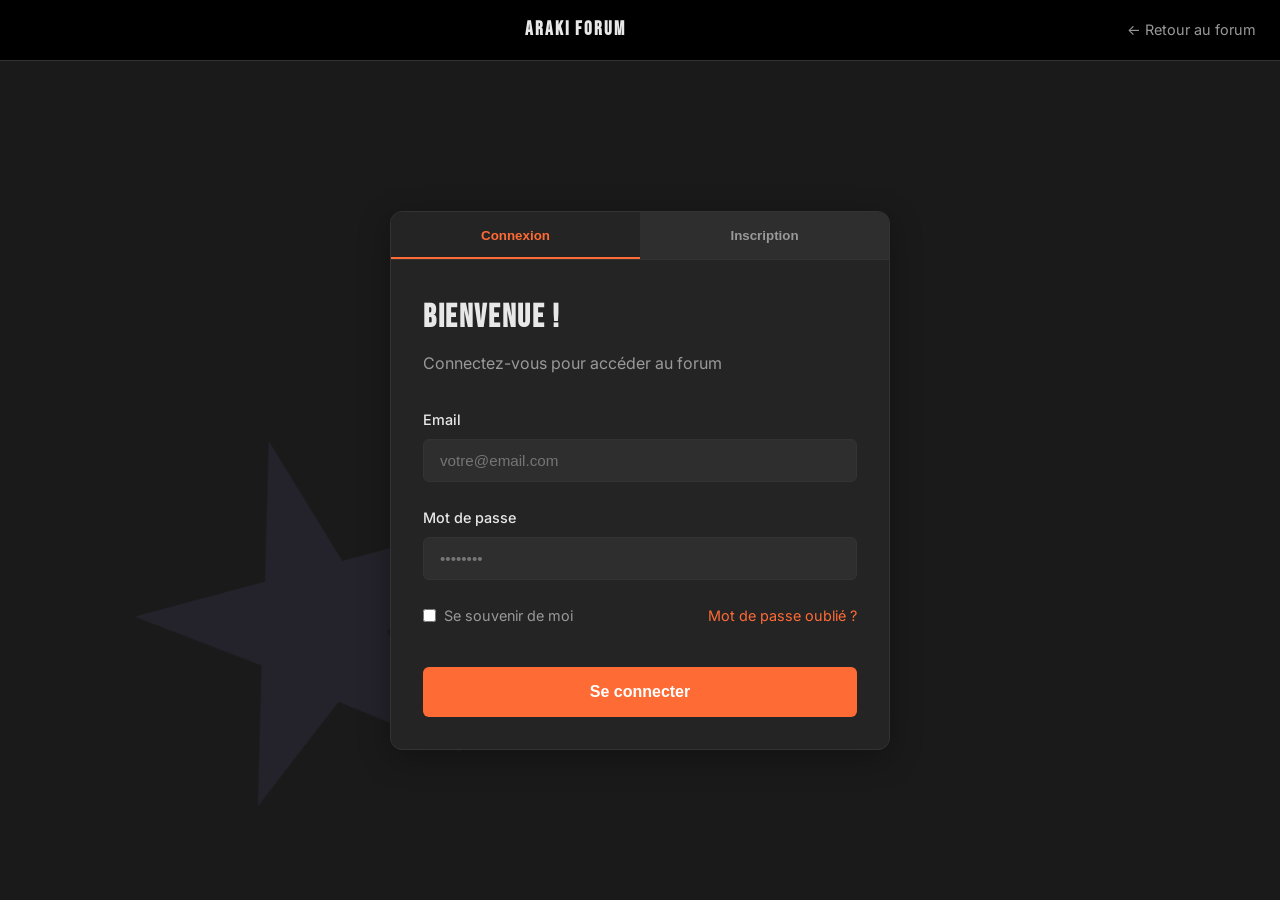
<file: static/auth.html>
<!DOCTYPE html>
<html lang="fr" data-theme="dark">
<head>
    <meta charset="UTF-8">
    <meta name="viewport" content="width=device-width, initial-scale=1.0">
    <title>Connexion - Forum Araki</title>
    <link rel="preconnect" href="https://fonts.googleapis.com">
    <link rel="preconnect" href="https://fonts.gstatic.com" crossorigin>
    <link href="https://fonts.googleapis.com/css2?family=Bebas+Neue&family=Inter:wght@400;500;600;700&display=swap" rel="stylesheet">
    <link rel="stylesheet" href="auth.css">
    <a href="index.html"> 
</head>
<body>
    <!-- Rotating Star Background -->
    <div class="star-background">
        <svg class="jojo-star" viewBox="0 0 100 100" xmlns="http://www.w3.org/2000/svg">
            <path d="M50,15 L58,42 L85,42 L63,58 L71,85 L50,69 L29,85 L37,58 L15,42 L42,42 Z" fill="currentColor"/>
        </svg>
    </div>

    <!-- Top Navigation -->
    <header class="top-nav">
        <div class="top-nav-content">
            <div class="logo-section">
                <a href="index.html" class="logo">
                    <span class="logo-text">ARAKI Forum</span>
                </a>
            </div>
            <a href="/" class="back-link">← Retour au forum</a>
        </div>
    </header>

    <!-- Main Container -->
    <div class="auth-container">
        <div class="auth-box">
            <!-- Tabs -->
            <div class="auth-tabs">
                <button class="auth-tab active" data-tab="login">Connexion</button>
                <button class="auth-tab" data-tab="register">Inscription</button>
            </div>

            <!-- Login Form -->
            <form id="loginForm" class="auth-form active">
                <h2 class="form-title">Bienvenue !</h2>
                <p class="form-subtitle">Connectez-vous pour accéder au forum</p>

                <div class="form-group">
                    <label for="login-email">Email</label>
                    <input type="email" id="login-email" name="email" required placeholder="votre@email.com">
                </div>

                <div class="form-group">
                    <label for="login-password">Mot de passe</label>
                    <input type="password" id="login-password" name="password" required placeholder="••••••••">
                </div>

                <div class="form-options">
                    <label class="checkbox-label">
                        <input type="checkbox" name="remember">
                        <span>Se souvenir de moi</span>
                    </label>
                    <a href="#" class="forgot-link">Mot de passe oublié ?</a>
                </div>

                <button type="submit" class="btn-submit">Se connecter</button>
            </form>

            <!-- Register Form -->
            <form id="registerForm" class="auth-form">
                <h2 class="form-title">Rejoignez-nous !</h2>
                <p class="form-subtitle">Créez votre compte en quelques étapes</p>

                <!-- Avatar Upload -->
                <div class="avatar-upload">
                    <div class="avatar-preview" id="avatarPreview">
                        <span class="avatar-placeholder">📷</span>
                    </div>
                    <label for="avatar" class="avatar-label">
                        <span>Choisir une photo de profil</span>
                        <input type="file" id="avatar" name="avatar" accept="image/*">
                    </label>
                </div>

                <!-- Basic Info -->
                <div class="form-group">
                    <label for="register-username">Nom d'utilisateur *</label>
                    <input type="text" id="register-username" name="username" required placeholder="StandMaster">
                </div>

                <div class="form-group">
                    <label for="register-email">Email *</label>
                    <input type="email" id="register-email" name="email" required placeholder="votre@email.com">
                </div>

                <div class="form-group">
                    <label for="register-password">Mot de passe *</label>
                    <input type="password" id="register-password" name="password" required placeholder="••••••••">
                    <div class="password-strength" id="passwordStrength">
                        <div class="strength-bar"></div>
                    </div>
                    <small class="form-hint">Minimum 8 caractères</small>
                </div>

                <div class="form-group">
                    <label for="register-confirm">Confirmer le mot de passe *</label>
                    <input type="password" id="register-confirm" name="confirm" required placeholder="••••••••">
                </div>

                <!-- JoJo Preferences -->
                <div class="preferences-section">
                    <h3 class="section-title">Vos préférences JoJo</h3>
                    
                    <div class="form-group">
                        <label for="favorite-part">Partie préférée</label>
                        <select id="favorite-part" name="favorite_jojo_part">
                            <option value="">-- Choisir --</option>
                            <option value="part1">Part 1 - Phantom Blood</option>
                            <option value="part2">Part 2 - Battle Tendency</option>
                            <option value="part3">Part 3 - Stardust Crusaders</option>
                            <option value="part4">Part 4 - Diamond is Unbreakable</option>
                            <option value="part5">Part 5 - Golden Wind</option>
                            <option value="part6">Part 6 - Stone Ocean</option>
                            <option value="part7">Part 7 - Steel Ball Run</option>
                            <option value="part8">Part 8 - JoJolion</option>
                            <option value="part9">Part 9 - The JOJOLands</option>
                        </select>
                    </div>

                    <div class="form-group">
                        <label for="favorite-stand">Stand/Personnage préféré</label>
                        <input type="text" id="favorite-stand" name="favorite_stand" placeholder="Star Platinum, Killer Queen...">
                    </div>
                </div>

                <!-- Tags Preferences -->
                <div class="preferences-section">
                    <h3 class="section-title">Centres d'intérêt</h3>
                    <p class="form-hint">Sélectionnez les sujets qui vous intéressent</p>
                    
                    <div class="tags-grid">
                        <label class="tag-checkbox">
                            <input type="checkbox" name="interests" value="manga">
                            <span class="tag-item tag-blue">Manga</span>
                        </label>
                        <label class="tag-checkbox">
                            <input type="checkbox" name="interests" value="anime">
                            <span class="tag-item tag-cyan">Anime</span>
                        </label>
                        <label class="tag-checkbox">
                            <input type="checkbox" name="interests" value="stands">
                            <span class="tag-item tag-violet">Stands</span>
                        </label>
                        <label class="tag-checkbox">
                            <input type="checkbox" name="interests" value="theories">
                            <span class="tag-item tag-pink">Théories</span>
                        </label>
                        <label class="tag-checkbox">
                            <input type="checkbox" name="interests" value="characters">
                            <span class="tag-item tag-blue">Personnages</span>
                        </label>
                        <label class="tag-checkbox">
                            <input type="checkbox" name="interests" value="fanart">
                            <span class="tag-item tag-cyan">Fan Art</span>
                        </label>
                        <label class="tag-checkbox">
                            <input type="checkbox" name="interests" value="cosplay">
                            <span class="tag-item tag-pink">Cosplay</span>
                        </label>
                        <label class="tag-checkbox">
                            <input type="checkbox" name="interests" value="ost">
                            <span class="tag-item tag-violet">OST</span>
                        </label>
                    </div>
                </div>

                <label class="checkbox-label">
                    <input type="checkbox" name="terms" required>
                    <span>J'accepte les <a href="#">conditions d'utilisation</a></span>
                </label>

                <button type="submit" class="btn-submit">Créer mon compte</button>
            </form>
        </div>
    </div>

    <script src="auth.js"></script>
</body>
</html>
</file>
<file: static/auth.css>
/* Reset & Base */
* {
    margin: 0;
    padding: 0;
    box-sizing: border-box;
}

:root[data-theme="dark"] {
    --bg-primary: #1a1a1a;
    --bg-secondary: #242424;
    --bg-tertiary: #2e2e2e;
    --bg-hover: #333333;
    
    --color-blue: #4A5A9E;
    --color-violet: #6A5A9E;
    --color-cyan: #5BA8B8;
    --color-pink: #C85A88;
    --color-accent: #FF6B35;
    
    --text-primary: #E8E8E8;
    --text-secondary: #999999;
    --text-muted: #666666;
    
    --border-color: #333333;
}

body {
    font-family: 'Inter', -apple-system, BlinkMacSystemFont, sans-serif;
    background-color: var(--bg-primary);
    color: var(--text-primary);
    line-height: 1.6;
    overflow-x: hidden;
    min-height: 100vh;
    display: flex;
    flex-direction: column;
}

.tags-display {
    display: flex;
    flex-wrap: wrap;
    gap: 0.5rem;
}

.tags-display .tag-item {
    pointer-events: none;
    opacity: 0.8;
}

/* JoJo Star Background */
.star-background {
    position: fixed;
    top: 40%;
    left: 5%;
    width: 500px;
    height: 500px;
    opacity: 0.12;
    pointer-events: none;
    z-index: 0;
    transform: rotate(-15deg);
}

.jojo-star {
    width: 100%;
    height: 100%;
    color: var(--color-violet);
    animation: rotatestar 60s linear infinite;
}

@keyframes rotatestar {
    from { transform: rotate(0deg); }
    to { transform: rotate(360deg); }
}

/* Top Navigation */
.top-nav {
    background-color: #000000;
    border-bottom: 1px solid var(--border-color);
    position: sticky;
    top: 0;
    z-index: 1000;
}

.top-nav-content {
    max-width: 1400px;
    margin: 0 auto;
    display: flex;
    align-items: center;
    justify-content: space-between;
    padding: 0 1.5rem;
    height: 60px;
}

.logo-section {
    display: flex;
    align-items: center;
}

.logo {
    display: flex;
    align-items: center;
    gap: 0.5rem;
    font-weight: 700;
    font-size: 1.2rem;
    text-decoration: none;
    color: var(--text-primary);
}

.logo-icon {
    font-size: 1.5rem;
}

.logo-text {
    font-family: 'Bebas Neue', sans-serif;
    letter-spacing: 0.1em;
}

.back-link {
    color: var(--text-secondary);
    text-decoration: none;
    font-size: 0.9rem;
    transition: color 0.2s;
}

.back-link:hover {
    color: var(--text-primary);
}

/* Auth Container */
.auth-container {
    flex: 1;
    display: flex;
    align-items: center;
    justify-content: center;
    padding: 2rem;
    position: relative;
    z-index: 1;
}

.auth-box {
    background: var(--bg-secondary);
    border: 1px solid var(--border-color);
    border-radius: 12px;
    width: 100%;
    max-width: 500px;
    overflow: hidden;
    box-shadow: 0 8px 32px rgba(0, 0, 0, 0.3);
}

/* Tabs */
.auth-tabs {
    display: flex;
    background: var(--bg-tertiary);
    border-bottom: 1px solid var(--border-color);
}

.auth-tab {
    flex: 1;
    padding: 1rem;
    background: transparent;
    border: none;
    color: var(--text-secondary);
    font-weight: 600;
    cursor: pointer;
    transition: all 0.3s;
    position: relative;
}

.auth-tab:hover {
    color: var(--text-primary);
    background: var(--bg-hover);
}

.auth-tab.active {
    color: var(--color-accent);
    background: var(--bg-secondary);
}

.auth-tab.active::after {
    content: '';
    position: absolute;
    bottom: 0;
    left: 0;
    right: 0;
    height: 2px;
    background: var(--color-accent);
}

/* Forms */
.auth-form {
    display: none;
    padding: 2rem;
}

.auth-form.active {
    display: block;
    animation: fadeIn 0.3s ease;
}

@keyframes fadeIn {
    from { opacity: 0; transform: translateY(10px); }
    to { opacity: 1; transform: translateY(0); }
}

.form-title {
    font-family: 'Bebas Neue', sans-serif;
    font-size: 2rem;
    letter-spacing: 0.05em;
    margin-bottom: 0.5rem;
}

.form-subtitle {
    color: var(--text-secondary);
    margin-bottom: 2rem;
}

/* Avatar Upload */
.avatar-upload {
    display: flex;
    flex-direction: column;
    align-items: center;
    margin-bottom: 2rem;
    gap: 1rem;
}

.avatar-preview {
    width: 120px;
    height: 120px;
    border-radius: 50%;
    background: var(--bg-tertiary);
    border: 3px solid var(--border-color);
    display: flex;
    align-items: center;
    justify-content: center;
    overflow: hidden;
    transition: border-color 0.3s;
}

.avatar-preview:hover {
    border-color: var(--color-accent);
}

.avatar-placeholder {
    font-size: 3rem;
    opacity: 0.5;
}

.avatar-preview img {
    width: 100%;
    height: 100%;
    object-fit: cover;
}

.avatar-label {
    display: inline-block;
    padding: 0.75rem 1.5rem;
    background: var(--bg-tertiary);
    border: 1px solid var(--border-color);
    border-radius: 6px;
    cursor: pointer;
    transition: all 0.3s;
    font-size: 0.9rem;
}

.avatar-label:hover {
    background: var(--bg-hover);
    border-color: var(--color-accent);
}

.avatar-label input {
    display: none;
}

/* Form Groups */
.form-group {
    margin-bottom: 1.5rem;
}

.form-group label {
    display: block;
    margin-bottom: 0.5rem;
    font-weight: 500;
    font-size: 0.9rem;
}

.form-group input,
.form-group select {
    width: 100%;
    padding: 0.75rem 1rem;
    background: var(--bg-tertiary);
    border: 1px solid var(--border-color);
    border-radius: 6px;
    color: var(--text-primary);
    font-size: 0.95rem;
    transition: all 0.3s;
}

.form-group input:focus,
.form-group select:focus {
    outline: none;
    border-color: var(--color-accent);
    background: var(--bg-hover);
}

.form-group select {
    cursor: pointer;
}

.form-hint {
    display: block;
    margin-top: 0.5rem;
    font-size: 0.85rem;
    color: var(--text-muted);
}

/* Password Strength */
.password-strength {
    width: 100%;
    height: 4px;
    background: var(--bg-tertiary);
    border-radius: 2px;
    margin-top: 0.5rem;
    overflow: hidden;
}

.strength-bar {
    height: 100%;
    width: 0%;
    background: var(--color-accent);
    transition: all 0.3s;
}

.strength-bar.weak {
    width: 33%;
    background: #FF4444;
}

.strength-bar.medium {
    width: 66%;
    background: #FFB800;
}

.strength-bar.strong {
    width: 100%;
    background: #44FF44;
}

/* Form Options */
.form-options {
    display: flex;
    justify-content: space-between;
    align-items: center;
    margin-bottom: 1.5rem;
}

.checkbox-label {
    display: flex;
    align-items: center;
    gap: 0.5rem;
    cursor: pointer;
    font-size: 0.9rem;
    color: var(--text-secondary);
}

.checkbox-label input[type="checkbox"] {
    width: auto;
    cursor: pointer;
}

.forgot-link {
    color: var(--color-accent);
    text-decoration: none;
    font-size: 0.9rem;
    transition: opacity 0.3s;
}

.forgot-link:hover {
    opacity: 0.8;
}

/* Preferences Section */
.preferences-section {
    background: var(--bg-tertiary);
    border: 1px solid var(--border-color);
    border-radius: 8px;
    padding: 1.5rem;
    margin-bottom: 1.5rem;
}

.section-title {
    font-size: 1.1rem;
    font-weight: 600;
    margin-bottom: 1rem;
}

/* Tags Grid */
.tags-grid {
    display: grid;
    grid-template-columns: repeat(auto-fill, minmax(120px, 1fr));
    gap: 0.75rem;
    margin-top: 1rem;
}

.tag-checkbox {
    cursor: pointer;
}

.tag-checkbox input {
    display: none;
}

.tag-item {
    display: inline-block;
    padding: 0.5rem 1rem;
    border-radius: 6px;
    font-size: 0.85rem;
    font-weight: 500;
    margin: 0.25rem;
}

.tag-checkbox input:checked + .tag-item {
    border-color: currentColor;
    transform: scale(1.05);
    box-shadow: 0 0 12px currentColor;
}

.tag-blue {
    background: rgba(74, 90, 158, 0.2);
    color: var(--color-blue);
}

.tag-cyan {
    background: rgba(91, 168, 184, 0.2);
    color: var(--color-cyan);
}

.tag-violet {
    background: rgba(106, 90, 158, 0.2);
    color: var(--color-violet);
}

.tag-pink {
    background: rgba(200, 90, 136, 0.2);
    color: var(--color-pink);
}

/* Submit Button */
.btn-submit {
    width: 100%;
    padding: 1rem;
    background: var(--color-accent);
    color: white;
    border: none;
    border-radius: 6px;
    font-weight: 600;
    font-size: 1rem;
    cursor: pointer;
    transition: all 0.3s;
    margin-top: 1rem;
}

.btn-submit:hover {
    background: #FF5020;
    transform: translateY(-2px);
    box-shadow: 0 4px 16px rgba(255, 107, 53, 0.3);
}

.btn-submit:active {
    transform: translateY(0);
}

/* Links */
a {
    color: var(--color-accent);
    transition: opacity 0.3s;
}

a:hover {
    opacity: 0.8;
}

/* Responsive */
@media (max-width: 768px) {
    .auth-container {
        padding: 1rem;
    }

    .auth-form {
        padding: 1.5rem;
    }

    .tags-grid {
        grid-template-columns: repeat(2, 1fr);
    }

    .form-options {
        flex-direction: column;
        gap: 1rem;
        align-items: flex-start;
    }
}

/* Scrollbar */
::-webkit-scrollbar {
    width: 10px;
}

::-webkit-scrollbar-track {
    background: var(--bg-primary);
}

::-webkit-scrollbar-thumb {
    background: var(--bg-tertiary);
    border-radius: 5px;
}

::-webkit-scrollbar-thumb:hover {
    background: var(--color-violet);
}
</file>
<file: static/style.css>
/* Reset & Base */
* {
    margin: 0;
    padding: 0;
    box-sizing: border-box;
}

/* User Profile (when logged in) */
.user-profile {
    display: flex;
    align-items: center;
    gap: 0.75rem;
    padding: 0.4rem 1rem;
    background: var(--bg-tertiary);
    border-radius: 20px;
    cursor: pointer;
    transition: all 0.3s;
    border: 1px solid var(--border-color);
}

.user-profile:hover {
    background: var(--bg-hover);
    border-color: var(--color-accent);
}

/* User Profile Dropdown */
.user-profile {
    position: relative;
    cursor: pointer;
}

.user-dropdown {
    display: none;
    position: absolute;
    top: 100%;
    right: 0;
    padding-top: 0.5rem; /* Pont invisible pour garder le hover */
    z-index: 1000;
}

.user-profile:hover .user-dropdown {
    display: block;
}

.user-dropdown::before {
    content: '';
    position: absolute;
    top: 0;
    left: 0;
    right: 0;
    height: 0.5rem; /* Zone invisible pour garder le hover */
}

.user-dropdown > * {
    background: var(--bg-secondary);
    border: 1px solid var(--border-color);
}

.dropdown-item:first-child {
    border-radius: 8px 8px 0 0;
    border-bottom: none;
}

.dropdown-item:last-child {
    border-radius: 0 0 8px 8px;
    border-top: 1px solid var(--border-color);
}

.dropdown-item {
    display: block;
    width: 180px;
    padding: 0.75rem 1rem;
    background: var(--bg-secondary);
    border-left: 1px solid var(--border-color);
    border-right: 1px solid var(--border-color);
    color: var(--text-primary);
    text-align: left;
    text-decoration: none;
    cursor: pointer;
    transition: background 0.2s;
    font-size: 0.9rem;
    font-family: inherit;
}

.dropdown-item:hover {
    background: var(--bg-hover);
}

.logout-btn {
    color: var(--color-accent);
}
.user-avatar {
    width: 32px;
    height: 32px;
    border-radius: 50%;
    object-fit: cover;
    border: 2px solid var(--color-accent);
}

.user-name {
    font-weight: 600;
    color: var(--text-primary);
}

.btn-connect {
    display: inline-block;
    text-decoration: none;
}
:root[data-theme="dark"] {
    /* Backgrounds */
    --bg-primary: #1a1a1a;
    --bg-secondary: #242424;
    --bg-tertiary: #2e2e2e;
    --bg-hover: #333333;
    
    /* Colors Araki */
    --color-blue: #4A5A9E;
    --color-violet: #6A5A9E;
    --color-cyan: #5BA8B8;
    --color-pink: #C85A88;
    --color-accent: #FF6B35;
    
    /* Text */
    --text-primary: #E8E8E8;
    --text-secondary: #999999;
    --text-muted: #666666;
    
    /* Borders */
    --border-color: #333333;
}

:root[data-theme="light"] {
    /* Backgrounds */
    --bg-primary: #F5F5F5;
    --bg-secondary: #FFFFFF;
    --bg-tertiary: #E8E8E8;
    --bg-hover: #E0E0E0;
    
    /* Colors stay same */
    --color-blue: #4A5A9E;
    --color-violet: #6A5A9E;
    --color-cyan: #5BA8B8;
    --color-pink: #C85A88;
    --color-accent: #FF6B35;
    
    /* Text */
    --text-primary: #1a1a1a;
    --text-secondary: #666666;
    --text-muted: #999999;
    
    /* Borders */
    --border-color: #D0D0D0;
}

body {
    font-family: 'Inter', -apple-system, BlinkMacSystemFont, sans-serif;
    background-color: var(--bg-primary);
    color: var(--text-primary);
    line-height: 1.6;
    overflow-x: hidden;
}

/* JoJo Star Background */
.star-background {
    position: fixed;
    top: 40%;
    left: 5%;
    width: 350px;
    height: 350px;
    opacity: 0.08;
    pointer-events: none;
    z-index: 0;
    transform: rotate(-15deg);
}

.jojo-star {
    width: 100%;
    height: 100%;
    color: var(--color-violet);
    animation: rotatestar 60s linear infinite;
}

@keyframes rotatestar {
    from {
        transform: rotate(0deg);
    }
    to {
        transform: rotate(360deg);
    }
}

/* Top Navigation */
.top-nav {
    background-color: #000000;
    border-bottom: 1px solid var(--border-color);
    position: sticky;
    top: 0;
    z-index: 1000;
}

.top-nav-content {
    max-width: 1400px;
    margin: 0 auto;
    display: flex;
    align-items: center;
    justify-content: space-between;
    padding: 0 1.5rem;
    height: 60px;
}

.logo-section {
    display: flex;
    align-items: center;
}

.logo {
    display: flex;
    align-items: center;
    gap: 0.5rem;
    font-weight: 700;
    font-size: 1.2rem;
}

.logo-icon {
    font-size: 1.5rem;
}

.logo-text {
    font-family: 'Bebas Neue', sans-serif;
    letter-spacing: 0.1em;
    color: var(--text-primary);
}

.main-nav {
    display: flex;
    gap: 2rem;
}

.nav-link {
    color: var(--text-secondary);
    text-decoration: none;
    font-size: 0.9rem;
    font-weight: 600;
    transition: color 0.2s;
    letter-spacing: 0.05em;
}

.nav-link:hover {
    color: var(--text-primary);
}

.user-actions {
    display: flex;
    align-items: center;
    gap: 1rem;
}

.theme-toggle {
    background: transparent;
    border: 1px solid var(--border-color);
    border-radius: 4px;
    padding: 0.5rem 0.75rem;
    cursor: pointer;
    transition: all 0.3s;
    font-size: 1.1rem;
}

.theme-toggle:hover {
    background: var(--bg-tertiary);
    transform: scale(1.05);
}

.btn-connect {
    background: var(--color-accent);
    color: white;
    border: none;
    border-radius: 4px;
    padding: 0.5rem 1.25rem;
    font-weight: 600;
    cursor: pointer;
    transition: all 0.2s;
    font-size: 0.9rem;
}

.btn-connect:hover {
    background: #FF5020;
    transform: translateY(-1px);
}

.btn-search,
.btn-menu {
    background: transparent;
    border: none;
    color: var(--text-secondary);
    font-size: 1.2rem;
    cursor: pointer;
    padding: 0.5rem;
    transition: color 0.2s;
}

.btn-search:hover,
.btn-menu:hover {
    color: var(--text-primary);
}

/* Forum Header */
.forum-header {
    background-color: var(--bg-secondary);
    border-bottom: 1px solid var(--border-color);
    padding: 1rem 0;
}

.forum-header-content {
    max-width: 1400px;
    margin: 0 auto;
    padding: 0 1.5rem;
}

.forum-title {
    display: flex;
    align-items: center;
    gap: 0.75rem;
    font-size: 1.8rem;
    font-weight: 400;
    letter-spacing: 0.05em;
}

.forum-icon {
    font-size: 2rem;
}

/* Container */
.container {
    max-width: 1400px;
    margin: 0 auto;
    padding: 0 1.5rem;
}

/* Forum Layout */
.forum-layout {
    display: grid;
    grid-template-columns: 200px 1fr;
    gap: 2rem;
    margin-top: 2rem;
    position: relative;
}

/* Sidebar */
.sidebar {
    position: sticky;
    top: 80px;
    height: fit-content;
}

.categories-toggle {
    background: var(--bg-secondary);
    border: 1px solid var(--border-color);
    border-radius: 6px;
    padding: 0.75rem 1rem;
    width: 100%;
    display: flex;
    justify-content: space-between;
    align-items: center;
    cursor: pointer;
    color: var(--text-primary);
    font-weight: 500;
    font-size: 0.9rem;
    transition: all 0.2s;
}

.categories-toggle:hover {
    background: var(--bg-tertiary);
}

.categories-toggle .arrow {
    font-size: 1.2rem;
    transition: transform 0.3s;
}

/* Tabs */
.tabs {
    display: flex;
    gap: 0.5rem;
    margin-bottom: 1.5rem;
    border-bottom: 2px solid var(--border-color);
}

.tab {
    background: transparent;
    border: none;
    color: var(--text-secondary);
    padding: 0.75rem 1.5rem;
    font-weight: 500;
    cursor: pointer;
    position: relative;
    transition: color 0.2s;
    border-bottom: 2px solid transparent;
    margin-bottom: -2px;
}

.tab:hover {
    color: var(--text-primary);
}

.tab.active {
    color: var(--color-accent);
    border-bottom-color: var(--color-accent);
}

/* Categories Header */
.categories-header {
    display: grid;
    grid-template-columns: 1fr 350px;
    padding: 0.75rem 1rem;
    background: var(--bg-secondary);
    border-radius: 6px 6px 0 0;
    font-size: 0.85rem;
    font-weight: 600;
    color: var(--text-muted);
    text-transform: uppercase;
    letter-spacing: 0.05em;
}

.header-right {
    display: flex;
    justify-content: space-between;
    padding-left: 1rem;
}

/* Categories List */
.categories-list {
    display: flex;
    flex-direction: column;
    gap: 0;
}

/* Category Item */
.category-item {
    background: var(--bg-secondary);
    border-bottom: 1px solid var(--border-color);
    transition: background 0.2s;
    position: relative;
}

.category-item:hover {
    background: var(--bg-hover);
}

.category-item:last-child {
    border-radius: 0 0 6px 6px;
}

.category-accent {
    position: absolute;
    left: 0;
    top: 0;
    bottom: 0;
    width: 4px;
}

.category-item[data-category="manga"] .category-accent {
    background: var(--color-blue);
}

.category-item[data-category="anime"] .category-accent {
    background: var(--color-cyan);
}

.category-item[data-category="autres"] .category-accent {
    background: var(--color-violet);
}

.category-item[data-category="artiste"] .category-accent {
    background: var(--color-pink);
}

.category-item[data-category="communaute"] .category-accent {
    background: var(--color-cyan);
}

.category-main {
    display: grid;
    grid-template-columns: 1fr 350px;
    padding: 1.5rem 1rem 1.5rem 1.5rem;
}

.category-content {
    display: flex;
    gap: 1.5rem;
}

.category-image {
    flex-shrink: 0;
}

.category-image img {
    width: 120px;
    height: 120px;
    object-fit: cover;
    border-radius: 6px;
}

.category-info {
    flex: 1;
}

.category-title {
    display: flex;
    align-items: center;
    gap: 0.5rem;
    font-size: 1.1rem;
    font-weight: 600;
    margin-bottom: 0.5rem;
    color: var(--color-accent);
}

.category-icon {
    font-size: 1.3rem;
}

.category-description {
    color: var(--text-secondary);
    font-size: 0.9rem;
    line-height: 1.5;
    margin-bottom: 1rem;
}

.category-tags {
    display: flex;
    flex-wrap: wrap;
    gap: 0.5rem;
}

.tag {
    padding: 0.3rem 0.75rem;
    border-radius: 4px;
    font-size: 0.75rem;
    font-weight: 500;
    transition: transform 0.2s;
}

.tag:hover {
    transform: scale(1.05);
}

.tag-blue {
    background: rgba(74, 90, 158, 0.2);
    color: var(--color-blue);
}

.tag-violet {
    background: rgba(106, 90, 158, 0.2);
    color: var(--color-violet);
}

.tag-cyan {
    background: rgba(91, 168, 184, 0.2);
    color: var(--color-cyan);
}

.tag-pink {
    background: rgba(200, 90, 136, 0.2);
    color: var(--color-pink);
}

/* Category Stats */
.category-stats {
    display: flex;
    flex-direction: column;
    gap: 1rem;
    padding-left: 1rem;
    border-left: 1px solid var(--border-color);
}

.stats-count {
    text-align: center;
}

.count-number {
    display: block;
    font-size: 1.5rem;
    font-weight: 700;
    color: var(--text-primary);
}

.count-label {
    display: block;
    font-size: 0.75rem;
    color: var(--text-muted);
}

.recent-topics {
    display: flex;
    flex-direction: column;
    gap: 0.5rem;
}

.topic-link {
    display: flex;
    align-items: center;
    gap: 0.5rem;
    color: var(--text-secondary);
    text-decoration: none;
    font-size: 0.85rem;
    padding: 0.4rem;
    border-radius: 4px;
    transition: all 0.2s;
}

.topic-link:hover {
    background: var(--bg-tertiary);
    color: var(--text-primary);
}

.topic-icon {
    flex-shrink: 0;
}

.topic-title {
    flex: 1;
    overflow: hidden;
    text-overflow: ellipsis;
    white-space: nowrap;
}

.topic-time {
    flex-shrink: 0;
    font-size: 0.75rem;
    color: var(--text-muted);
}

/* Responsive */
@media (max-width: 1024px) {
    .forum-layout {
        grid-template-columns: 1fr;
    }

    .sidebar {
        position: static;
    }

    .main-nav {
        display: none;
    }

    .category-main {
        grid-template-columns: 1fr;
    }

    .category-stats {
        border-left: none;
        border-top: 1px solid var(--border-color);
        padding-left: 0;
        padding-top: 1rem;
    }

    .categories-header {
        grid-template-columns: 1fr;
    }

    .header-right {
        display: none;
    }
}

@media (max-width: 768px) {
    .category-content {
        flex-direction: column;
    }

    .category-image img {
        width: 100%;
        height: auto;
    }

    .recent-topics {
        display: none;
    }

    .top-nav-content {
        padding: 0 1rem;
    }

    .logo-text {
        font-size: 1rem;
    }
}

/* Scrollbar */
::-webkit-scrollbar {
    width: 10px;
}

::-webkit-scrollbar-track {
    background: var(--bg-primary);
}

::-webkit-scrollbar-thumb {
    background: var(--bg-tertiary);
    border-radius: 5px;
}

::-webkit-scrollbar-thumb:hover {
    background: var(--color-violet);
}

/* Smooth transitions for theme change */
body,
.top-nav,
.forum-header,
.category-item,
.categories-toggle,
.tab {
    transition: background-color 0.3s ease, color 0.3s ease, border-color 0.3s ease;
}

/* Dropdown Navigation */
/* Dropdown Navigation - Version Basic */
.nav-dropdown {
    position: relative;
    display: inline-block;
}

.dropdown-trigger {
    display: flex;
    align-items: center;
    gap: 0.3rem;
    cursor: pointer;
}

.dropdown-arrow {
    font-size: 0.7rem;
    transition: transform 0.2s ease;
    display: none;
}

.nav-dropdown:hover .dropdown-arrow {
    transform: rotate(180deg);
}

.dropdown-menu {
    position: absolute;
    top: 100%;
    left: 0;
    margin-top: 0.5rem;
    background: var(--bg-secondary);
    border: 1px solid rgba(255, 255, 255, 0.1);
    border-radius: 6px;
    min-width: 200px;
    opacity: 0;
    visibility: hidden;
    transform: translateY(-5px);
    transition: opacity 0.2s ease, transform 0.2s ease, visibility 0.2s;
    z-index: 1000;
    box-shadow: 0 4px 12px rgba(0, 0, 0, 0.3);
}

.nav-dropdown:hover .dropdown-menu {
    opacity: 1;
    visibility: visible;
    transform: translateY(0);
}

.dropdown-link {
    display: block;
    padding: 0.75rem 1rem;
    color: var(--text-primary);
    text-decoration: none;
    font-size: 0.9rem;
    font-weight: 500;
    transition: background 0.15s ease;
}

.dropdown-link:hover {
    background: var(--bg-hover);
}

.dropdown-link:first-child {
    border-top-left-radius: 6px;
    border-top-right-radius: 6px;
}

.dropdown-link:last-child {
    border-bottom-left-radius: 6px;
    border-bottom-right-radius: 6px;
}

.main-nav .nav-dropdown:nth-of-type(1) .dropdown-trigger::after {
    background-image: url('static/images/manga-bg.gif');
    background-size: 150%;
}

.main-nav .nav-dropdown:nth-of-type(2) .dropdown-trigger::after {
    background-image: url('static/images/anime-bg.gif');
    background-size: 150%;
}

.main-nav .nav-dropdown:nth-of-type(3) .dropdown-trigger::after {
    background-image: url('static/images/community-bg.gif');
    background-size: 150%;
}

.dropdown-trigger::after {
    content: '';
    position: absolute;
    top: -10px;
    left: -10px;
    right: -10px;
    bottom: -10px;
    background-position: center;
    background-repeat: no-repeat;
    opacity: 0;
    transition: all 0.3s ease;
    z-index: 1;
}

.dropdown-trigger:hover::after {
    opacity: 0.8;
    background-size: 180% !important;
}
</file>
<file: static/profile.css>
/* ========================================
   PROFILE CSS
   ======================================== */

/* Header personnalisé */
.top-nav-content {
    display: flex;
    justify-content: space-between;
    align-items: center;
    padding: 1rem 2rem;
}

/* Bouton retour propre (sans effet néon) */
.top-nav-content a[href="/"],
.top-nav-content a[href="index.html"] {
    color: var(--text-primary);
    text-decoration: none;
    padding: 0.5rem 1rem;
    border: 1px solid rgba(255, 255, 255, 0.2);
    border-radius: 6px;
    font-size: 0.9rem;
    transition: all 0.2s ease;
    background: transparent;
}

.top-nav-content a[href="/"]:hover,
.top-nav-content a[href="index.html"]:hover {
    background: var(--bg-hover);
    border-color: var(--color-accent);
    color: var(--color-accent);
}

/* Titre plus proche */
.form-title {
    text-align: center;
    font-size: 2.5rem;
    font-weight: 700;
    letter-spacing: 2px;
    margin: 1.5rem 0 1rem 0;  /* ✅ Réduit de 2rem à 1rem en bas */
    padding: 0;
    color: var(--text-primary);
}

/* Profile header - Avatar à gauche, infos à droite, centré dans la page */
.profile-header {
    display: flex;
    align-items: center;
    justify-content: center;
    gap: 3rem;
    padding: 2rem 2rem 3rem 2rem;  /* ✅ Réduit le padding top de 3rem à 2rem */
    border-bottom: 1px solid rgba(255, 255, 255, 0.1);
    margin-bottom: 2rem;
}

/* Section Avatar à gauche */
.avatar-upload {
    display: flex;
    flex-direction: column;
    align-items: center;
    gap: 1rem;
    flex-shrink: 0;
}

.avatar-preview {
    width: 150px;
    height: 150px;
    border-radius: 50%;
    overflow: hidden;
    border: 4px solid var(--color-accent);
    background: var(--bg-secondary);
}

.avatar-preview img {
    width: 100%;
    height: 100%;
    object-fit: cover;
}

.avatar-label {
    display: inline-block;
    padding: 0.6rem 1.2rem;
    background: var(--bg-secondary);
    border: 1px solid rgba(255, 255, 255, 0.2);
    border-radius: 6px;
    cursor: pointer;
    font-size: 0.9rem;
    font-weight: 500;
    transition: all 0.2s ease;
    color: var(--text-primary);
}

.avatar-label:hover {
    background: var(--bg-hover);
    border-color: var(--color-accent);
    color: var(--color-accent);
}

.avatar-label input {
    display: none;
}

/* Infos profil à droite */
.profile-info {
    display: flex;
    flex-direction: column;
    gap: 0.5rem;
}

.profile-info h3 {
    font-size: 2.2rem;
    font-weight: 700;
    color: var(--text-primary);
    margin: 0;
}

.profile-info p {
    color: #B0B0B0;  /* ✅ Plus clair que var(--text-muted) qui est #666 */
    margin: 0;
    font-size: 1rem;
}

.member-since {
    font-size: 0.95rem;
    color: var(--color-accent);
    margin-top: 0.5rem;
    font-weight: 500;  /* ✅ Un peu plus bold */
}

/* Sections de préférences */
.preferences-section {
    margin: 2rem 0;
    padding: 1.5rem;
    background: rgba(255, 255, 255, 0.02);
    border-radius: 8px;
    border: 1px solid rgba(255, 255, 255, 0.05);
}

.section-title {
    font-size: 1.2rem;
    font-weight: 600;
    margin-bottom: 1rem;
    color: var(--text-primary);
    display: flex;
    align-items: center;
    gap: 0.5rem;
}

/* Tags display */
.tags-display {
    display: flex;
    flex-wrap: wrap;
    gap: 0.5rem;
    padding: 1rem 0;
}

.tag-item {
    display: inline-block;
    padding: 0.5rem 1rem;
    border-radius: 6px;
    font-size: 0.85rem;
    font-weight: 500;
    transition: transform 0.2s ease;
}

.tag-item:hover {
    transform: translateY(-2px);
}

.tag-blue {
    background: rgba(74, 90, 158, 0.3);
    color: #5A8AC6;
    border: 1px solid rgba(74, 90, 158, 0.5);
}

.tag-cyan {
    background: rgba(91, 168, 184, 0.3);
    color: #5BA8B8;
    border: 1px solid rgba(91, 168, 184, 0.5);
}

.tag-violet {
    background: rgba(106, 90, 158, 0.3);
    color: #8A7AB8;
    border: 1px solid rgba(106, 90, 158, 0.5);
}

.tag-pink {
    background: rgba(200, 90, 136, 0.3);
    color: #C85A88;
    border: 1px solid rgba(200, 90, 136, 0.5);
}

/* Form groups */
.form-group {
    margin: 1.5rem 0;
}

.form-group label {
    display: block;
    margin-bottom: 0.5rem;
    font-weight: 500;
    color: var(--text-primary);
}

.form-group input,
.form-group textarea,
.form-group select {
    width: 100%;
    padding: 0.75rem;
    background: var(--bg-secondary);
    border: 1px solid rgba(255, 255, 255, 0.1);
    border-radius: 6px;
    color: var(--text-primary);
    font-size: 0.95rem;
    transition: all 0.2s ease;
}

.form-group input:focus,
.form-group textarea:focus,
.form-group select:focus {
    outline: none;
    border-color: var(--color-accent);
    background: var(--bg-hover);
}

.form-group textarea {
    resize: vertical;
    min-height: 100px;
    font-family: inherit;
}

/* Bouton submit */
.btn-submit {
    width: 100%;
    padding: 1rem;
    margin-top: 2rem;
    background: var(--color-accent);
    color: white;
    border: none;
    border-radius: 6px;
    font-size: 1rem;
    font-weight: 600;
    cursor: pointer;
    transition: all 0.2s ease;
}

.btn-submit:hover {
    background: #FF8550;
    transform: translateY(-2px);
    box-shadow: 0 4px 12px rgba(255, 107, 53, 0.3);
}

.btn-submit:active {
    transform: translateY(0);
}

/* Responsive */
@media (max-width: 768px) {
    .profile-header {
        flex-direction: column;
        text-align: center;
    }
    
    .profile-info h3 {
        font-size: 1.5rem;
    }
    
    .form-title {
        font-size: 2rem;
    }
}


/* À ajouter dans profile.css */

/* ========================================
   SECTION STATS
   ======================================== */

.profile-stats {
    background: var(--bg-secondary);
    border-radius: 12px;
    padding: 2rem;
    margin-top: 2rem;
    border: 1px solid var(--border-color);
}

.section-title {
    font-size: 1.5rem;
    font-weight: 700;
    color: var(--text-primary);
    margin: 0 0 1.5rem 0;
}

.stats-grid {
    display: flex;
    gap: 1rem;
    margin-bottom: 2rem;
    flex-wrap: wrap;
}

.stat-card {
    background: var(--bg-primary);
    border: 1px solid var(--border-color);
    border-radius: 8px;
    padding: 1.5rem;
    text-align: center;
    transition: all 0.3s ease;
    flex: 1;
    min-width: 150px;
}

.stat-card:hover {
    transform: translateY(-4px);
    box-shadow: 0 4px 12px rgba(255, 107, 53, 0.2);
    border-color: var(--color-accent);
}


.stat-value {
    font-size: 2.5rem;
    font-weight: 700;
    color: var(--color-accent);
    margin: 0.5rem 0;
}

.stat-label {
    font-size: 0.9rem;
    color: var(--text-muted);
    text-transform: uppercase;
    letter-spacing: 0.5px;
}

/* Responsive */
@media (max-width: 768px) {
    .stats-grid {
        flex-direction: column;
    }
    
    .stat-card {
        min-width: 100%;
    }
    
    .stat-value {
        font-size: 2rem;
    }
}
</file>
